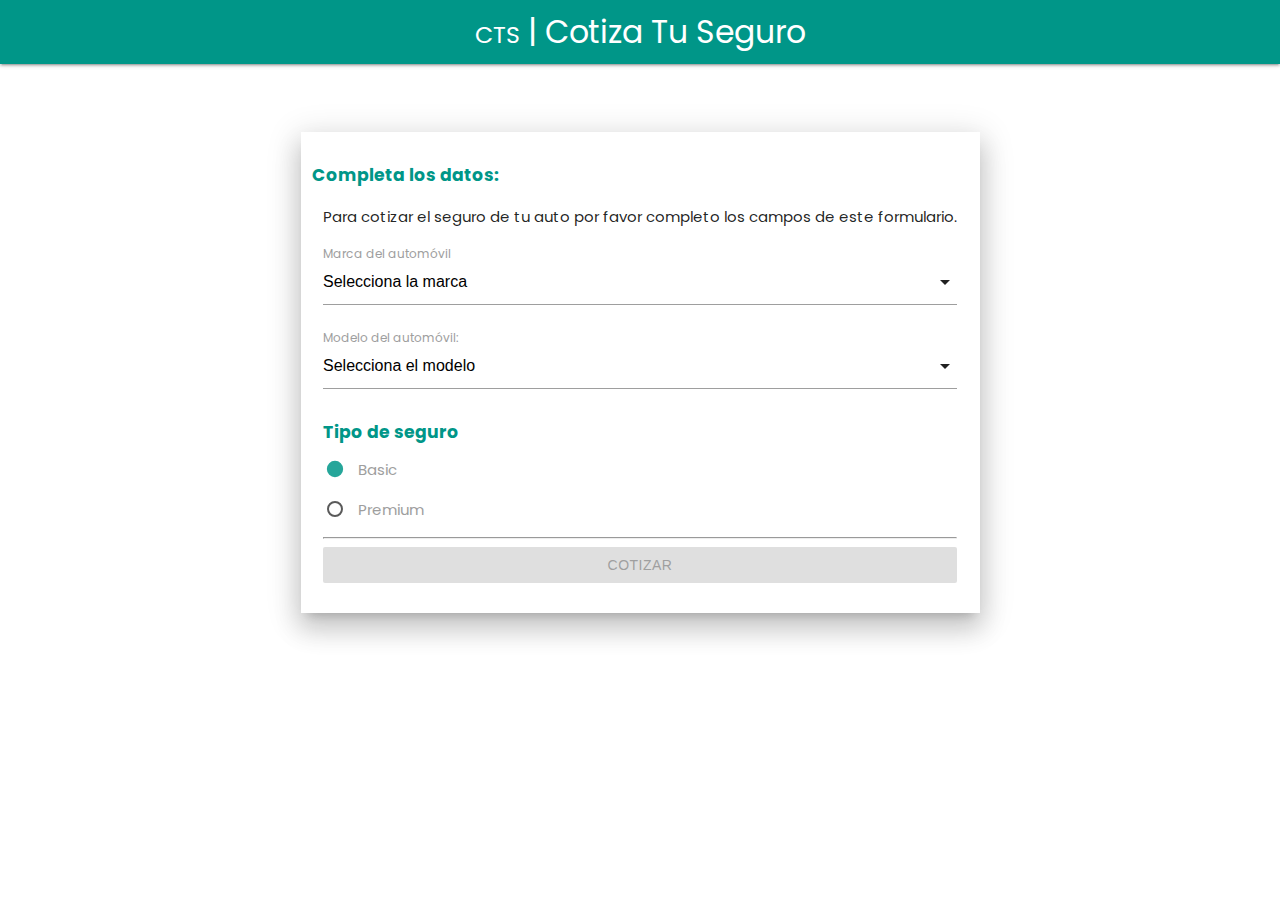
<file: Cotizar Seguros/index.html>
<!DOCTYPE html>
<html lang="en">

<head>
    <!-- Compiled and minified CSS -->
    <link rel="stylesheet" href="https://cdnjs.cloudflare.com/ajax/libs/materialize/1.0.0/css/materialize.min.css">
    <!--Import Google Icon Font-->
    <link href="https://fonts.googleapis.com/icon?family=Material+Icons" rel="stylesheet">
    <!--Font-->
    <link href="https://fonts.googleapis.com/css?family=Poppins:300,400,700&display=swap" rel="stylesheet">

    <meta charset="UTF-8">
    <meta name="viewport" content="width=device-width, initial-scale=1.0">
    <title>Cotizar seguro de tu auto.</title>

    <!--Font-->
    <link rel="stylesheet" href="./css/style.css">
</head>

<body>
    <nav class="teal">
        <div class="nav-wrapper">
            <a href="#" class="brand-logo center"><small>CTS</small> | Cotiza Tu Seguro</a>
        </div>
    </nav>

    <dic class="container valign-wrapper">
        <div class="row m12 s12">
            <br>
            <br>
            <br>
            <div class="col s12 m12 z-depth-4">
                <br>
                <h6 class="teal-text">Completa los datos: </h6>
                <p class="col">Para cotizar el seguro de tu auto por favor completo los campos de este formulario. </p>
                <br>
                <div class="input-field col s12">
                    <select id="marca">
                      <option value="" disabled selected>Selecciona la marca</option>
                      <option value="Honda">Honda</option>
                      <option value="Ford">Ford</option>
                      <option value="Bmw">Bmw</option>
                    </select>
                    <label>Marca del automóvil</label>
                </div>
                <div class="input-field col s12">
                    <select id="modelo">
                      <option value="" disabled selected>Selecciona el modelo</option>
                      <option value="1990">1990</option>
                      <option value="1991">1991</option>
                      <option value="1992">1992</option>
                      <option value="1993">1993</option>
                      <option value="1994">1994</option>
                      <option value="1995">1995</option>
                      <option value="1996">1996</option>
                      <option value="1997">1997</option>
                      <option value="1998">1998</option>
                      <option value="1999">1999</option>
                      <option value="2000">2000</option>
                      <option value="2001">2001</option>
                      <option value="2002">2002</option>
                      <option value="2003">2003</option>
                      <option value="2004">2004</option>
                      <option value="2005">2005</option>
                      <option value="2006">2006</option>
                      <option value="2007">2007</option>
                      <option value="2008">2008</option>
                      <option value="2009">2009</option>
                      <option value="2010">2010</option>
                      <option value="2011">2011</option>
                      <option value="2012">2012</option>
                      <option value="2013">2013</option>
                      <option value="2014">2014</option>
                      <option value="2015">2015</option>
                      <option value="2016">2016</option>
                      <option value="2017">2017</option>
                      <option value="2018">2018</option>
                      <option value="2019">2019</option>
                      <option value="2020">2020</option>
                    </select>
                    <label>Modelo del automóvil:</label>
                </div>
                <div class="col m12">
                    <form>
                        <h6 class="teal-text">Tipo de seguro</h6>
                        <p>
                            <label>
                            <input name="tipoSeguro" type="radio" value="Basic" checked />
                            <span>Basic</span>
                          </label>
                        </p>
                        <p>
                            <label>
                            <input name="tipoSeguro" type="radio" value="Premium" />
                            <span>Premium</span>
                          </label>
                        </p>
                        <hr>
                        <button id="btnCotizar" class="btn col m12">Cotizar</button>
                        <br>
                    </form>
                    <br>
                </div>
                <div class="row">
                    <div id="render" class="col m8 offset-m2 s12">

                    </div>
                </div>
            </div>
        </div>
        </div>
        <!-- Compiled and minified JavaScript -->
        <script src="https://cdnjs.cloudflare.com/ajax/libs/materialize/1.0.0/js/materialize.min.js"></script>
        <!--Js-->
        <script src="./js/app.js"></script>
</body>

</html>
</file>
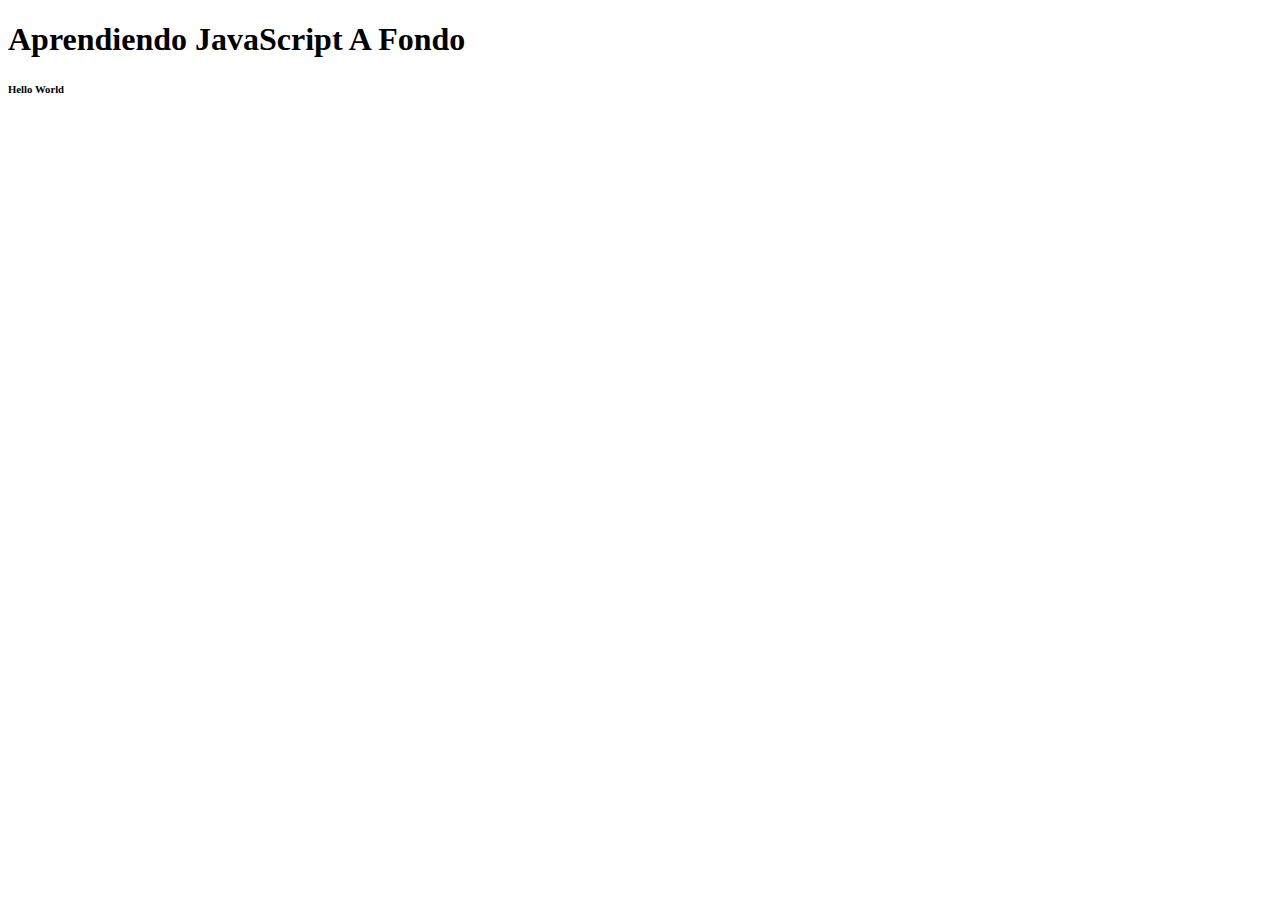
<file: fase 1/index.html>
<!DOCTYPE html>
<html lang="es">

<head>
    <meta charset="UTF-8">
    <meta name="viewport" content="width=device-width, initial-scale=1.0">
    <title>Fase 1 JavaScript</title>
</head>

<body>
    <h1>Aprendiendo JavaScript A Fondo</h1>
    <h6>Hello World</h6>
</body>

</html>
</file>
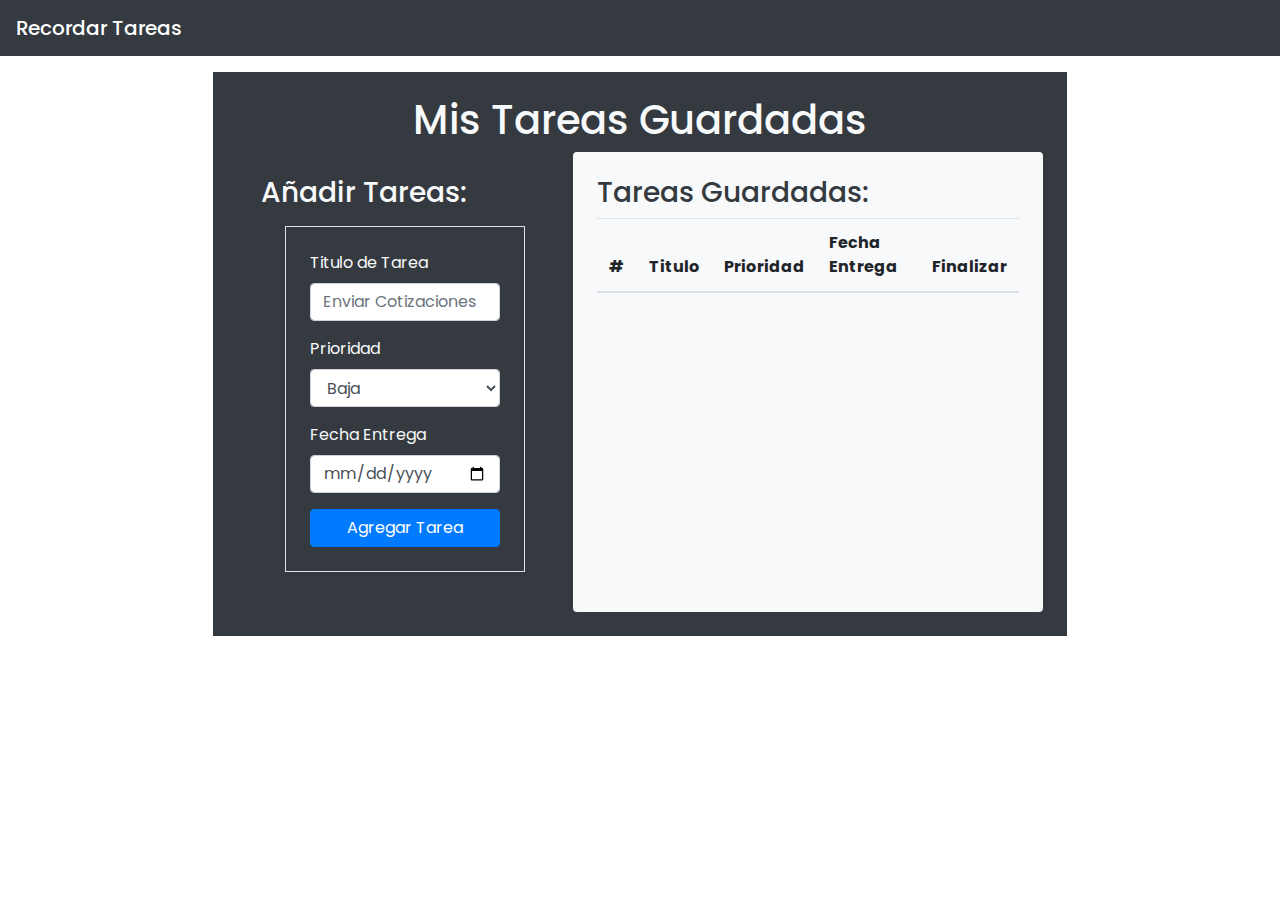
<file: P1 LocalStorage/index.html>
<!DOCTYPE html>
<html lang="es">

<head>
    <meta charset="UTF-8">
    <meta name="viewport" content="width=device-width, initial-scale=1.0">
    <title>Guardar Tareas</title>
    <link rel="stylesheet" href="./css/style.css">
    <link rel="stylesheet" href="https://stackpath.bootstrapcdn.com/bootstrap/4.4.1/css/bootstrap.min.css" integrity="sha384-Vkoo8x4CGsO3+Hhxv8T/Q5PaXtkKtu6ug5TOeNV6gBiFeWPGFN9MuhOf23Q9Ifjh" crossorigin="anonymous">
    <link href="https://fonts.googleapis.com/css?family=Poppins:300,400,500,700,900&display=swap" rel="stylesheet">
</head>

<body>
    <!-- As a heading -->
    <nav class="navbar navbar-dark bg-dark">
        <span class="navbar-brand mb-0 h1">Recordar Tareas</span>
    </nav>

    <div class="row col-md-8 mx-auto my-3 bg-light p-4 bg-dark text-light">

        <div class="col-md-12">
            <h1 class="text-center">Mis Tareas Guardadas</h1>
        </div>
        <!--Add Works-->
        <div class="col-md-5 p-4">
            <h3>Añadir Tareas: </h3>
            <form id="formWorks" class="col-md-10 mx-auto my-3 border p-4">
                <div class="form-group">
                    <label for="exampleFormControlInput1">Titulo de Tarea</label>
                    <input type="text" class="form-control" id="nameWork" placeholder="Enviar Cotizaciones">
                </div>
                <div class="form-group">
                    <label for="exampleFormControlSelect1">Prioridad</label>
                    <select class="form-control" id="priorityWork">
                      <option>Baja</option>
                      <option>Media</option>
                      <option>Alta</option>
                    </select>
                </div>
                <div class="form-group">
                    <label for="exampleFormControlInput1">Fecha Entrega</label>
                    <input type="date" class="form-control" id="dateWork" placeholder="name@example.com">
                </div>
                <button class="btn btn-block btn-primary">Agregar Tarea</button>
            </form>
        </div>
        <!--Works List-->
        <div class="col-md-7 bg-light text-dark rounded p-4">
            <h3>Tareas Guardadas: </h3>
            <table class="table">
                <thead>
                    <tr>
                        <th scope="col">#</th>
                        <th scope="col">Titulo</th>
                        <th scope="col">Prioridad</th>
                        <th scope="col">Fecha Entrega</th>
                        <th scope="col">Finalizar</th>
                    </tr>
                </thead>
                <tbody id="contentWorks">

                </tbody>
            </table>
        </div>
    </div>
    <script src="./js/app.js"></script>
    <script src="https://code.jquery.com/jquery-3.4.1.slim.min.js" integrity="sha384-J6qa4849blE2+poT4WnyKhv5vZF5SrPo0iEjwBvKU7imGFAV0wwj1yYfoRSJoZ+n" crossorigin="anonymous"></script>
    <script src="https://cdn.jsdelivr.net/npm/popper.js@1.16.0/dist/umd/popper.min.js" integrity="sha384-Q6E9RHvbIyZFJoft+2mJbHaEWldlvI9IOYy5n3zV9zzTtmI3UksdQRVvoxMfooAo" crossorigin="anonymous"></script>
    <script src="https://stackpath.bootstrapcdn.com/bootstrap/4.4.1/js/bootstrap.min.js" integrity="sha384-wfSDF2E50Y2D1uUdj0O3uMBJnjuUD4Ih7YwaYd1iqfktj0Uod8GCExl3Og8ifwB6" crossorigin="anonymous"></script>
</body>

</html>
</file>
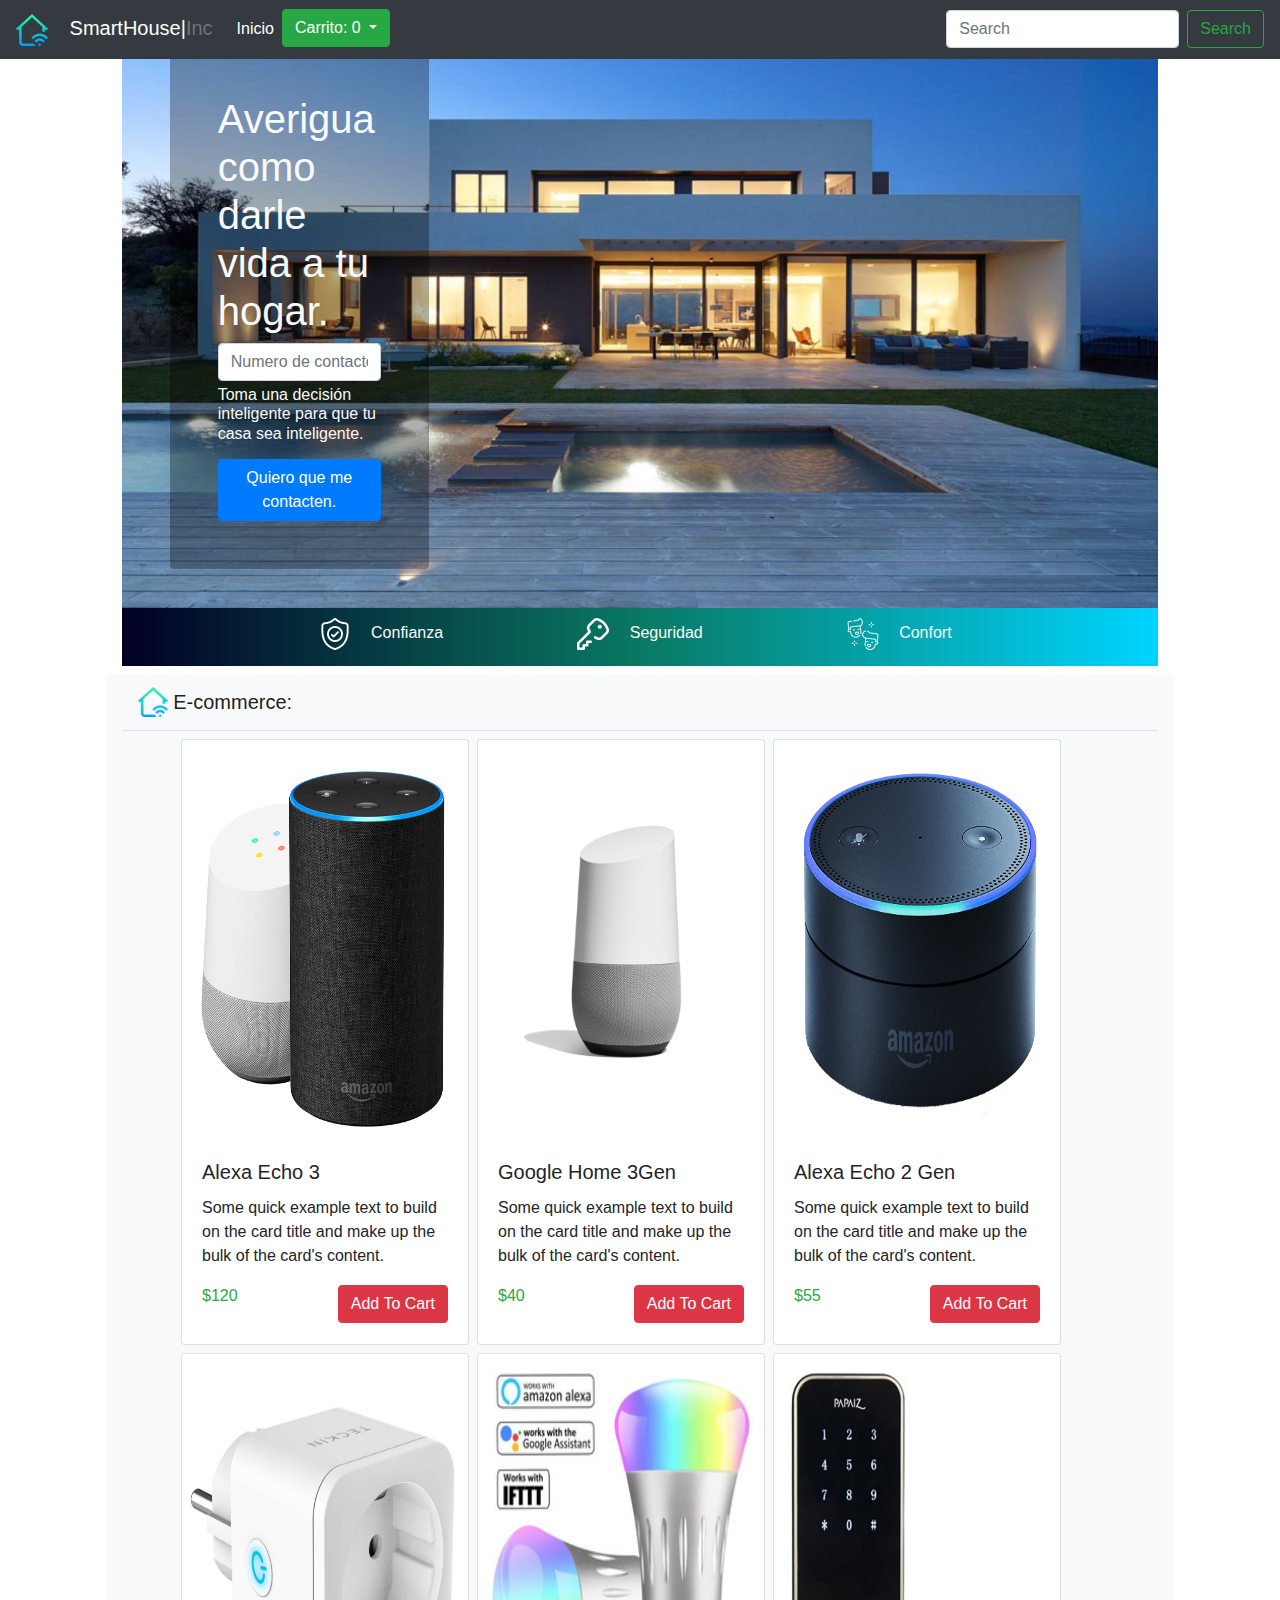
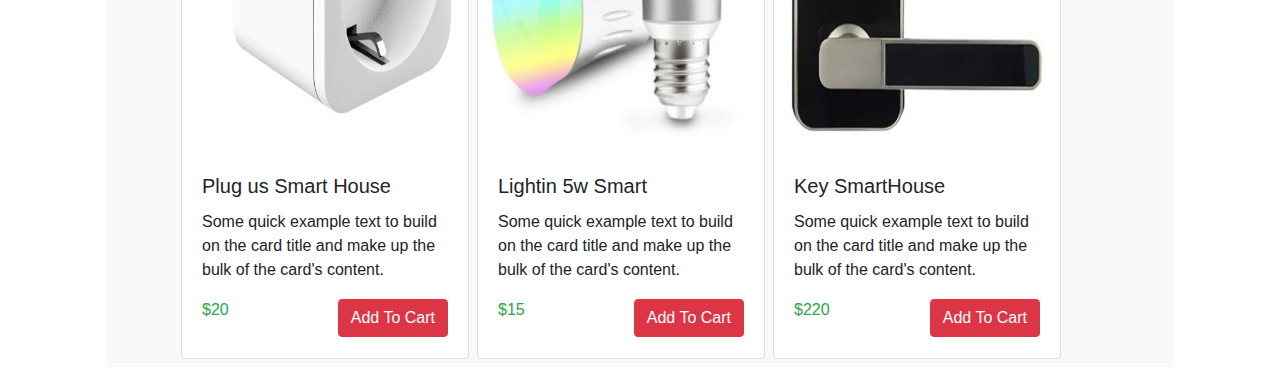
<file: Proyecto Carrito Compras/index.html>
<!DOCTYPE html>
<html lang="es">

<head>
    <meta charset="UTF-8">
    <meta name="viewport" content="width=device-width, initial-scale=1.0">
    <title>E-commerce SmartHouse</title>

    <link rel="stylesheet" href="https://stackpath.bootstrapcdn.com/bootstrap/4.4.1/css/bootstrap.min.css" integrity="sha384-Vkoo8x4CGsO3+Hhxv8T/Q5PaXtkKtu6ug5TOeNV6gBiFeWPGFN9MuhOf23Q9Ifjh" crossorigin="anonymous">
    <link rel="stylesheet" href="./css/style.css">
</head>

<body>


    <nav class="navbar navbar-expand-lg navbar-dark bg-dark position-fixed fixed-top">
        <a class="navbar-brand" href="#"> <img src="./img/smarthome.png" class="mr-3" alt=""> SmartHouse|<span class="text-muted">Inc</span></a>
        <button class="navbar-toggler" type="button" data-toggle="collapse" data-target="#navbarSupportedContent" aria-controls="navbarSupportedContent" aria-expanded="false" aria-label="Toggle navigation">
          <span class="navbar-toggler-icon"></span>
        </button>

        <div class="collapse navbar-collapse" id="navbarSupportedContent">
            <ul class="navbar-nav mr-auto">
                <li class="nav-item active">
                    <a class="nav-link" href="#">Inicio <span class="sr-only">(current)</span></a>
                </li>
                <li class="nav-item dropdown">
                    <div class="dropdown">
                        <a class="btn btn-block btn-success dropdown-toggle" href="#" role="button" id="dropdownMenuLink" data-toggle="dropdown" aria-haspopup="true" aria-expanded="false">
                          Carrito: <span id="numeroProductos">0</span>
                        </a>
                        <div id="container-product" class="dropdown-menu mt-2" aria-labelledby="dropdownMenuLink">
                            <div class="dropdown-item" style="width: 500px">
                                <h6>Mi carrito de compras: </h6>
                            </div>
                            <div class="dropdown-divider"></div>
                            <div id="contCart" class="w-100 row">
                            </div>
                            <div class="dropdown-divider"></div>
                            <div id="viewPrice" class="w-100 row"></div>
                        </div>
                    </div>
                </li>
            </ul>
            <form class="form-inline my-2 my-lg-0">
                <input class="form-control mr-sm-2" type="search" placeholder="Search" aria-label="Search">
                <button class="btn btn-outline-success my-2 my-sm-0" type="submit">Search</button>
            </form>
        </div>
    </nav>



    <div class="col-md-10 mx-auto my-2">
        <div class="row w-100 bg-main d-flex align-items-center">
            <div class="col-md-3 ml-5 p-5 rounded" style="background: rgba(0, 0, 0, 0.3);">
                <form>
                    <div class="form-group text-light">
                        <label class="h1">Averigua como darle vida a tu hogar.</label>
                        <input type="email" class="form-control" placeholder="Numero de contacto">
                        <small id="emailHelp" class="form-text h6">Toma una decisión inteligente para que tu casa sea inteligente.</small>
                    </div>
                    <button type="submit" class="btn btn-primary">Quiero que me contacten.</button>
                </form>
            </div>
        </div>
        <div class="w-100 d-flex justify-content-center align-items-center bgSlogan">
            <div class="col-md-3">
                <p class="text-center text-light mx-3"><img src="./img/shield.png" alt="smarHouse logos slogan casa inteligente" class="mr-3"> Confianza</p>
            </div>
            <div class="col-md-3">
                <p class="text-center text-light mx-3"><img src="./img/key.png" alt="smarHouse logos slogan casa inteligente" class="mr-3"> Seguridad</p>
            </div>
            <div class="col-md-3">
                <p class="text-center text-light mx-3"><img src="./img/fun.png" alt="smarHouse logos slogan casa inteligente" class="mr-3"> Confort</p>
            </div>
        </div>
    </div>
    <div class="col-md-10 mx-auto my-2 bg-light">
        <!-- Image and text -->
        <nav class="navbar navbar-light bg-light border-bottom">
            <a class="navbar-brand " href="#">
                <img src="./img/smarthome.png" width="30" height="30" class="d-inline-block align-top" alt=""> E-commerce:
            </a>
        </nav>

        <div id="contCards" class="container w-100 my-2">
            <div class="w-100 row d-flex justify-content-center">
                <div class="card mb-2 mr-2" style="width: 18rem;">
                    <img src="./img/p1.png" class="card-img-top" width="100%" height="400px">
                    <div class="card-body">
                        <h5 class="card-title">Alexa Echo 3 </h5>
                        <p class="card-text">Some quick example text to build on the card title and make up the bulk of the card's content.</p>
                        <div class="w-100 d-flex justify-content-between align-items-center">
                            <p class="text-success">$120</p>
                            <button class="btn-add-cart btn btn-danger">Add To Cart</button>
                        </div>
                    </div>
                </div>
                <div class="card mb-2 mr-2" style="width: 18rem;">
                    <img src="./img/p2.png" class="card-img-top" width="100%" height="400px">
                    <div class="card-body">
                        <h5 class="card-title">Google Home 3Gen</h5>
                        <p class="card-text">Some quick example text to build on the card title and make up the bulk of the card's content.</p>
                        <div class="w-100 d-flex justify-content-between align-items-center">
                            <p class="text-success">$40</p>
                            <button class="btn-add-cart btn btn-danger">Add To Cart</button>
                        </div>
                    </div>
                </div>
                <div class="card mb-2 mr-2" style="width: 18rem;">
                    <img src="./img/p3.png" class="card-img-top" width="100%" height="400px">
                    <div class="card-body">
                        <h5 class="card-title">Alexa Echo 2 Gen</h5>
                        <p class="card-text">Some quick example text to build on the card title and make up the bulk of the card's content.</p>
                        <div class="w-100 d-flex justify-content-between align-items-center">
                            <p class="text-success">$55</p>
                            <button class="btn-add-cart btn btn-danger">Add To Cart</button>
                        </div>
                    </div>
                </div>
                <div class="card mb-2 mr-2" style="width: 18rem;">
                    <img src="./img/p4.png" class="card-img-top" width="100%" height="400px">
                    <div class="card-body">
                        <h5 class="card-title">Plug us Smart House</h5>
                        <p class="card-text">Some quick example text to build on the card title and make up the bulk of the card's content.</p>
                        <div class="w-100 d-flex justify-content-between align-items-center">
                            <p class="text-success">$20</p>
                            <button class="btn-add-cart btn btn-danger">Add To Cart</button>
                        </div>
                    </div>
                </div>
                <div class="card mb-2 mr-2" style="width: 18rem;">
                    <img src="./img/p5.jpg" class="card-img-top" width="100%" height="400px">
                    <div class="card-body">
                        <h5 class="card-title">Lightin 5w Smart</h5>
                        <p class="card-text">Some quick example text to build on the card title and make up the bulk of the card's content.</p>
                        <div class="w-100 d-flex justify-content-between align-items-center">
                            <p class="text-success">$15</p>
                            <button class="btn-add-cart btn btn-danger">Add To Cart</button>
                        </div>
                    </div>
                </div>
                <div class="card mb-2 mr-2" style="width: 18rem;">
                    <img src="./img/p6.jpg" class="card-img-top" width="100%" height="400px">
                    <div class="card-body">
                        <h5 class="card-title">Key SmartHouse</h5>
                        <p class="card-text">Some quick example text to build on the card title and make up the bulk of the card's content.</p>
                        <div class="w-100 d-flex justify-content-between align-items-center">
                            <p class="text-success">$220</p>
                            <button class="btn-add-cart btn btn-danger">Add To Cart</button>
                        </div>
                    </div>
                </div>
            </div>
        </div>
    </div>
    <script src="https://code.jquery.com/jquery-3.4.1.slim.min.js" integrity="sha384-J6qa4849blE2+poT4WnyKhv5vZF5SrPo0iEjwBvKU7imGFAV0wwj1yYfoRSJoZ+n" crossorigin="anonymous"></script>
    <script src="https://cdn.jsdelivr.net/npm/popper.js@1.16.0/dist/umd/popper.min.js" integrity="sha384-Q6E9RHvbIyZFJoft+2mJbHaEWldlvI9IOYy5n3zV9zzTtmI3UksdQRVvoxMfooAo" crossorigin="anonymous"></script>
    <script src="https://stackpath.bootstrapcdn.com/bootstrap/4.4.1/js/bootstrap.min.js" integrity="sha384-wfSDF2E50Y2D1uUdj0O3uMBJnjuUD4Ih7YwaYd1iqfktj0Uod8GCExl3Og8ifwB6" crossorigin="anonymous"></script>
    <script src="./js/app.js"></script>
</body>

</html>
</file>
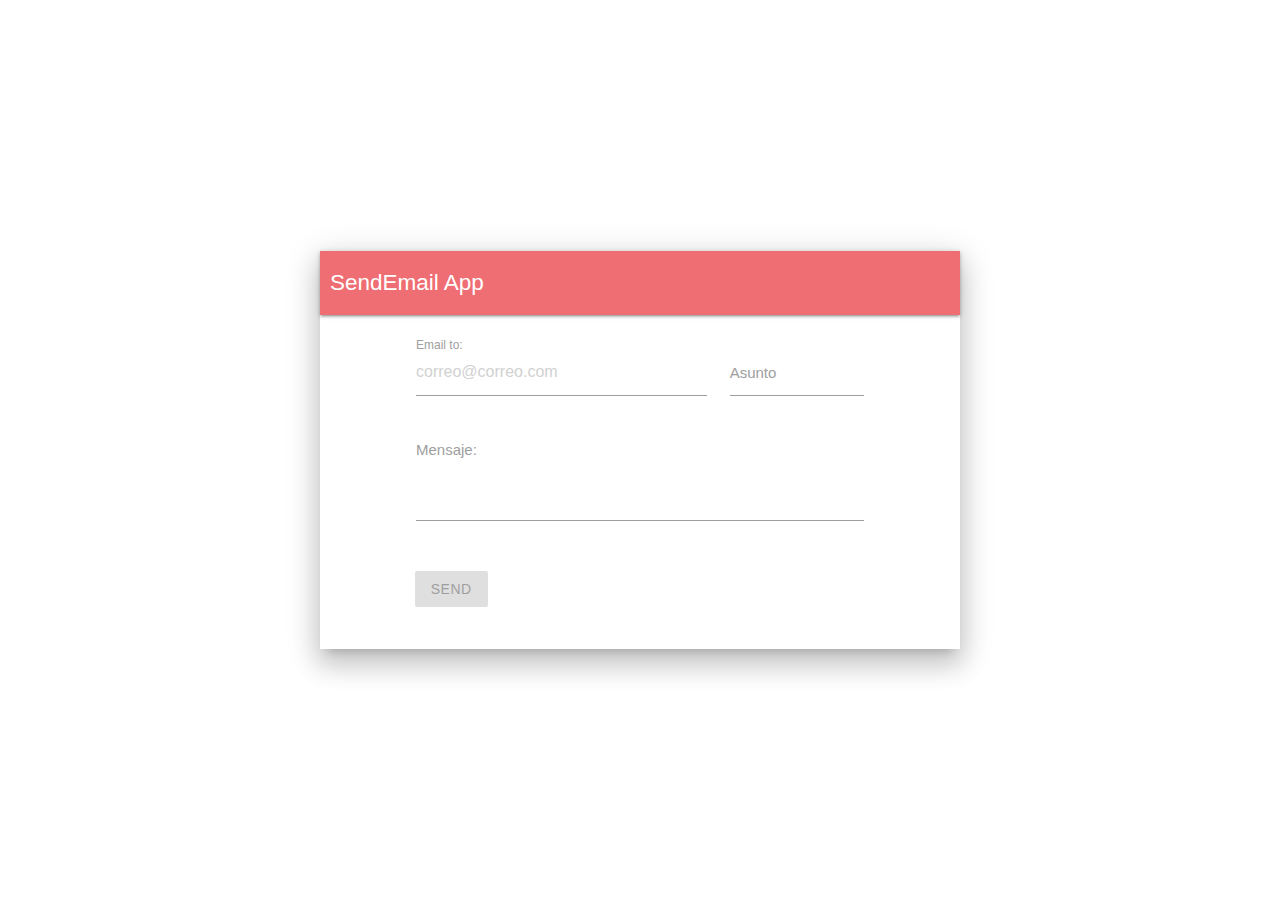
<file: Simular Envio Correo/index.html>
<!DOCTYPE html>
<html>

<head>
    <!--Import Google Icon Font-->
    <link href="https://fonts.googleapis.com/icon?family=Material+Icons" rel="stylesheet">
    <!--Import materialize.css-->
    <link rel="stylesheet" href="https://cdnjs.cloudflare.com/ajax/libs/materialize/1.0.0/css/materialize.min.css">

    <!--Let browser know website is optimized for mobile-->
    <meta name="viewport" content="width=device-width, initial-scale=1.0" />

    <!--Styles css-->
    <link rel="stylesheet" href="./css/style.css">
</head>

<body>
    <section class="z-depth-4">
        <nav>
            <div class="nav-wrapper">
                <a href="#!" class="brand-logo" style="margin: 0px 10px; font-size: 1.5em;">SendEmail App</a>
                <ul class="right hide-on-med-and-down">
                    <li></li>
                </ul>
            </div>
        </nav>

        <div class="container" style="margin-top: 20px;">
            <form class="col s12">
                <div class="row" style="margin-top: 10px;">
                    <div class="input-field col s8">
                        <input placeholder="correo@correo.com" id="email" type="email" class="validate">
                        <label for="first_name">Email to:</label>
                    </div>
                    <div class="input-field col s4">
                        <input id="asunto" type="text" class="validate">
                        <label for="last_name">Asunto</label>
                    </div>
                </div>
                <div class="col s12">
                    <div class="s12">
                        <p class="grey-text">Mensaje: </p>
                    </div>
                    <div class="input-field col s12">
                        <textarea id="mensaje" class="materialize-textarea"></textarea>
                    </div>
                </div>
                <div class="row" id="load">
                </div>
                <div class="row">
                    <button id="enviar" class="waves-effect waves-light btn s6" type="submit" style="margin: 0px 10px;">Send</button>
                </div>
            </form>
            <br>
        </div>
    </section>
    <!--JavaScript at end of body for optimized loading-->
    <script src="https://cdnjs.cloudflare.com/ajax/libs/materialize/1.0.0/js/materialize.min.js"></script>
    <!--Js-->
    <script src="./js/app.js"></script>
</body>

</html>
</file>
<file: Cotizar Seguros/css/style.css>
* {
    font-family: 'Poppins', sans-serif;
}

h6 {
    font-weight: 700;
}
</file>
<file: P1 LocalStorage/css/style.css>
* {
    font-family: 'Poppins', sans-serif;
}

h1 {
    font-weight: 900;
}

h3 {
    font-weight: 300;
}
</file>
<file: Proyecto Carrito Compras/css/style.css>
.bg-main {
    background-image: url('../img/lujo.jpg');
    background-repeat: no-repeat;
    background-size: cover;
    background-position: center;
    margin: 0;
    padding: 0;
    width: 100%;
    height: 600px;
}

.bgSlogan {
    width: 100%;
    margin: 0;
    padding-top: 10px;
    background: rgb(2, 0, 36);
    background: -moz-linear-gradient(90deg, rgba(2, 0, 36, 1) 0%, rgba(9, 121, 99, 1) 50%, rgba(0, 212, 255, 1) 100%);
    background: -webkit-linear-gradient(90deg, rgba(2, 0, 36, 1) 0%, rgba(9, 121, 99, 1) 50%, rgba(0, 212, 255, 1) 100%);
    background: linear-gradient(90deg, rgba(2, 0, 36, 1) 0%, rgba(9, 121, 99, 1) 50%, rgba(0, 212, 255, 1) 100%);
    filter: progid: DXImageTransform.Microsoft.gradient(startColorstr="#020024", endColorstr="#00d4ff", GradientType=1);
}

.like {
    font-size: 1.5rem;
}

button {
    cursor: pointer !important;
}
</file>
<file: Simular Envio Correo/css/style.css>
html,
body {
    width: 100%;
    height: 100%;
    overflow: hidden;
    display: flex;
    align-items: center;
    justify-content: center;
}

section {
    width: 50%;
}

@media (max-width: 768px) {
    section {
        width: 95%;
    }
}
</file>
